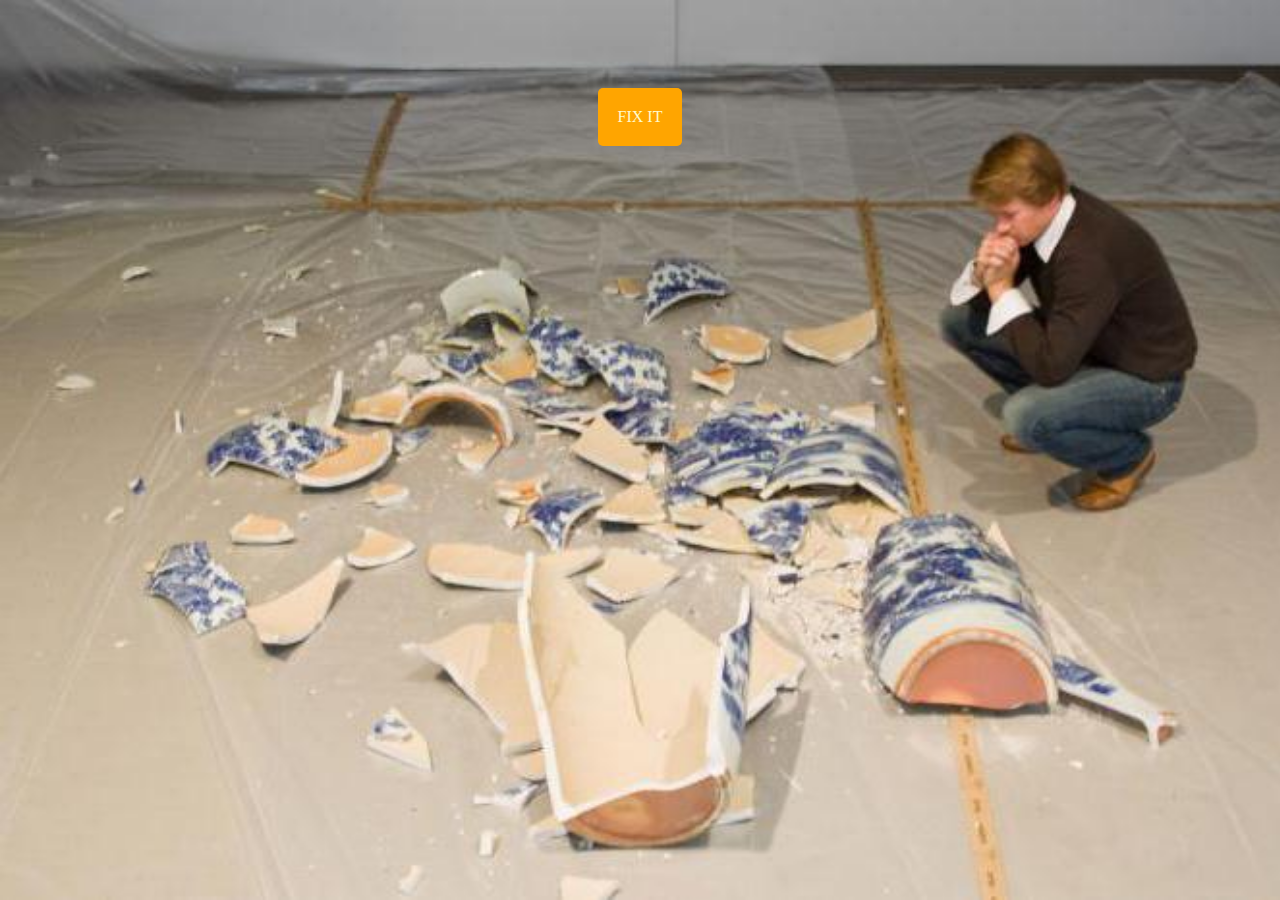
<file: index.html>
<html>

<head>
    <title>puzzle game</title>
    <link rel="stylesheet" href="puzzle3.css">
    <script src="puzzle3.js"></script>
    <link rel="icon" href="image/lo.jpg" type="image/x-icon"/>
    
</head>
<style>
body{
    background-image: url('guesss.jpg');
    background-size: cover;
}
</style>
<body>
    
    <div id="start">
        
        <div class="button_cont" align="center" onclick="gamestart()"><a class="example_a" href="index1.html" target="_blank" >Fix It</a></div>
    </div>
</body>

</html>
</file>
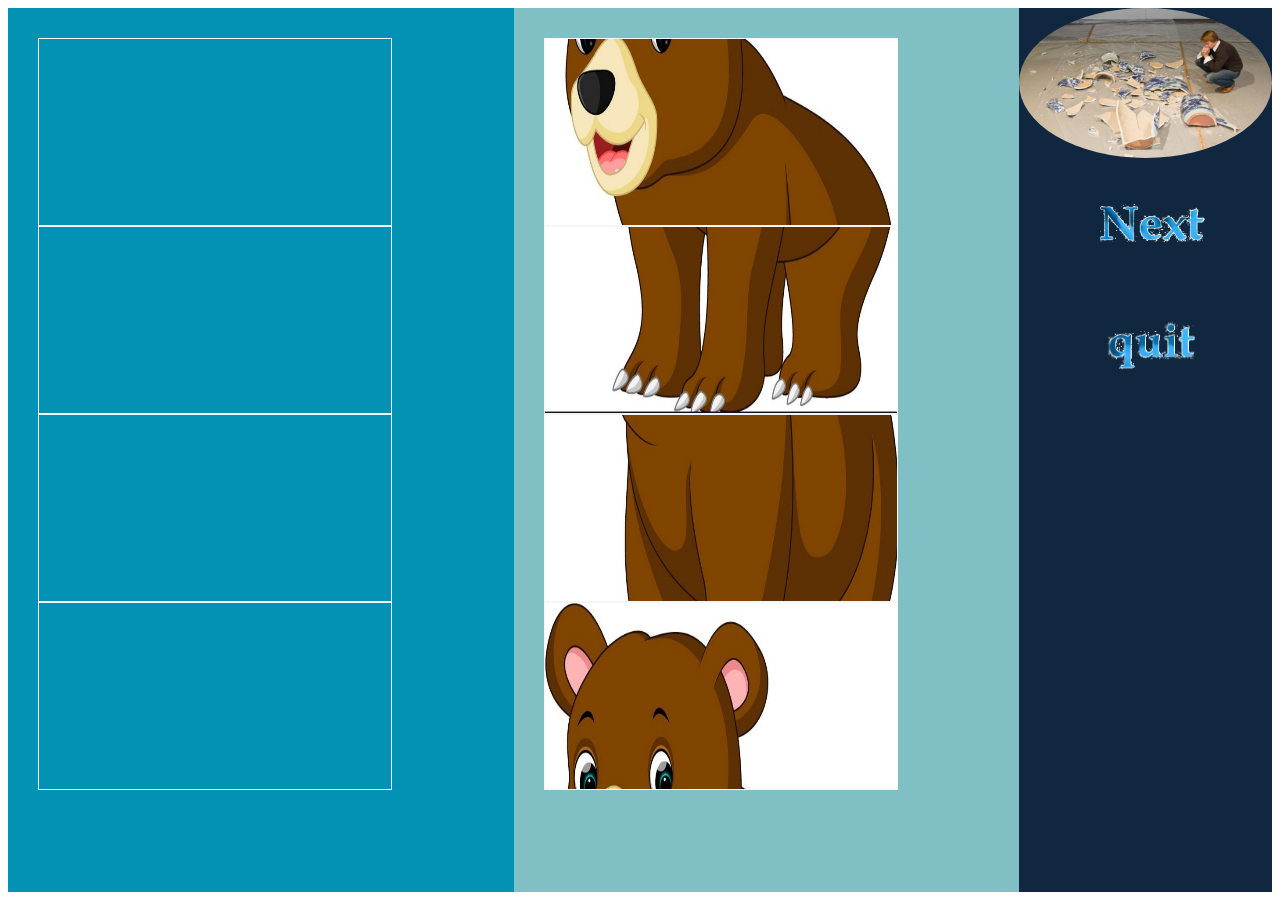
<file: bear.html>
<html>

<head>
    <title>puzzle game</title>
    <link rel="stylesheet" href="puzzle3.css">
    <script src="jquery-1.11.3.min.js"></script>
    <script src="puzzle3.js"></script>
    <link rel="icon" href="image/lo.jpg" type="image/x-icon"/>
    
</head>

<body>
    
    <div id="countain">
        <div id="puzdiv">
            <div class="rdiv">
                <div class="allphoto">
                    <div class="arrange" ondrop="drop(event)">
                        <img id="drag11" src="image/row-2-col-1.jpg" ondragstart="dragStart001(event)"
                            draggable="true" id="IMAGE001" style="width: 100%; height: 100%;">
                    </div>
                    <div class="arrange" ondrop="drop(event)">
                        <img id="drag22" src="image/row-4-col-1.jpg" ondragstart="dragStart002(event)"
                            draggable="true" id="IMAGE002" style="width: 100%; height: 100%;">
                    </div>
                    <div class="arrange" ondrop="drop(event)">
                        <img id="drag33" src="image/row-3-col-1.jpg" ondragstart="dragStart003(event)"
                            draggable="true" id="IMAGE003" style="width: 100%; height: 100%;">
                    </div>
                    <div class="arrange" ondrop="drop(event)">
                        <img id="drag44" src="image/row-1-col-1.jpg" ondragstart="dragStart004(event)"
                            draggable="true" id="IMAGE004" style="width: 100%; height: 100%;"> 
                    </div>

                </div>
            </div>
            <div class="ldiv">
                <div class="allphoto" id="div1" ondrop="drop(event)" ondragover="allowDrop(event)">

                    <div class="arrange" id="dropbox1" ondrop="drop006(event)" ondragover="allowDrop(event)"></div>
                    <div class="arrange" id="dropbox2" ondrop="drop007(event)" ondragover="allowDrop(event)"></div>
                    <div class="arrange" id="dropbox3" ondrop="drop008(event)" ondragover="allowDrop(event)"></div>
                    <div class="arrange" id="dropbox4" ondrop="drop009(event)" ondragover="allowDrop(event)"></div>

                </div>
            </div>
        </div>
        <div class="menu">
            <div id="logo"><img class="logimg" src="guesss.jpg"></div>
            <div class="btn" id="ltrlevel"><img  class="menueIMG" src=image/next1.png></div>
            
            <div class="btn"><img class="menueIMG" onclick="closeWindow()" src=image/quite.png></div>
        </div>
    </div>



    <div class="countainer">
        <div class="gameside">
            <div class="all-drops">
                <div id="drop1" class="picdiv" ondrop="drop006(event)" ondragover="allowDrop(event)"></div>
                <div id="drop2" class="picdiv" ondrop="drop007(event)" ondragover="allowDrop(event)"></div>
                <div id="drop3" class="picdiv" ondrop="drop008(event)" ondragover="allowDrop(event)"></div>
                <div id="drop4" class="picdiv" ondrop="drop009(event)" ondragover="allowDrop(event)"></div>

            </div>
            <div class="all-drags">
                <div class="picdiv2" ondrop="drop(event)">
                    <img id="drag1" class="pic" src="image/ee.png" ondragstart="dragStart001(event)" draggable="true"
                        id="target001">
                </div>
                <div class="picdiv2 " ondrop="drop(event)">
                    <img id="drag2" class="pic" src="image/rr.png" ondragstart="dragStart002(event)" draggable="true"
                        id="target002">
                </div>
                <div class="picdiv2 " ondrop="drop(event)">
                    <img id="drag3" class="pic" src="image/aaa.png" ondragstart="dragStart003(event)" draggable="true"
                        id="target003">
                </div>
                <div class="picdiv2" ondrop="drop(event)">
                    <img id="drag4" class="pic" src="image/b.png" ondragstart="dragStart004(event)" draggable="true"
                        id="target004">
                </div>
                <div class="picdiv2" ondrop="drop(event)">
                    <img id="drag5" class="pic" src="image/dd.png" ondragstart="dragStart005(event)" draggable="true"
                        id="target005">
                </div>
            </div>
        </div>



        <div class="menu">
            <div id="logo"><img class="logimg" src="guesss.jpg"></div>
            <div class="btn" onclick="goback()"><img class="menueIMG" src=image/back1.png></div>
            
            <div class="btn"><img class="menueIMG" onclick="closeWindow()" src=image/quite.png></div>
        </div>
    </div>
<script>
$(window).load(function () {
    $("#countain").show();
    $(".countainer").hide();
})


$("#ltrlevel").click(function () {
    $(".countainer").show();
    $("#countain").hide();
})

</script>

</body>

</html>
</file>
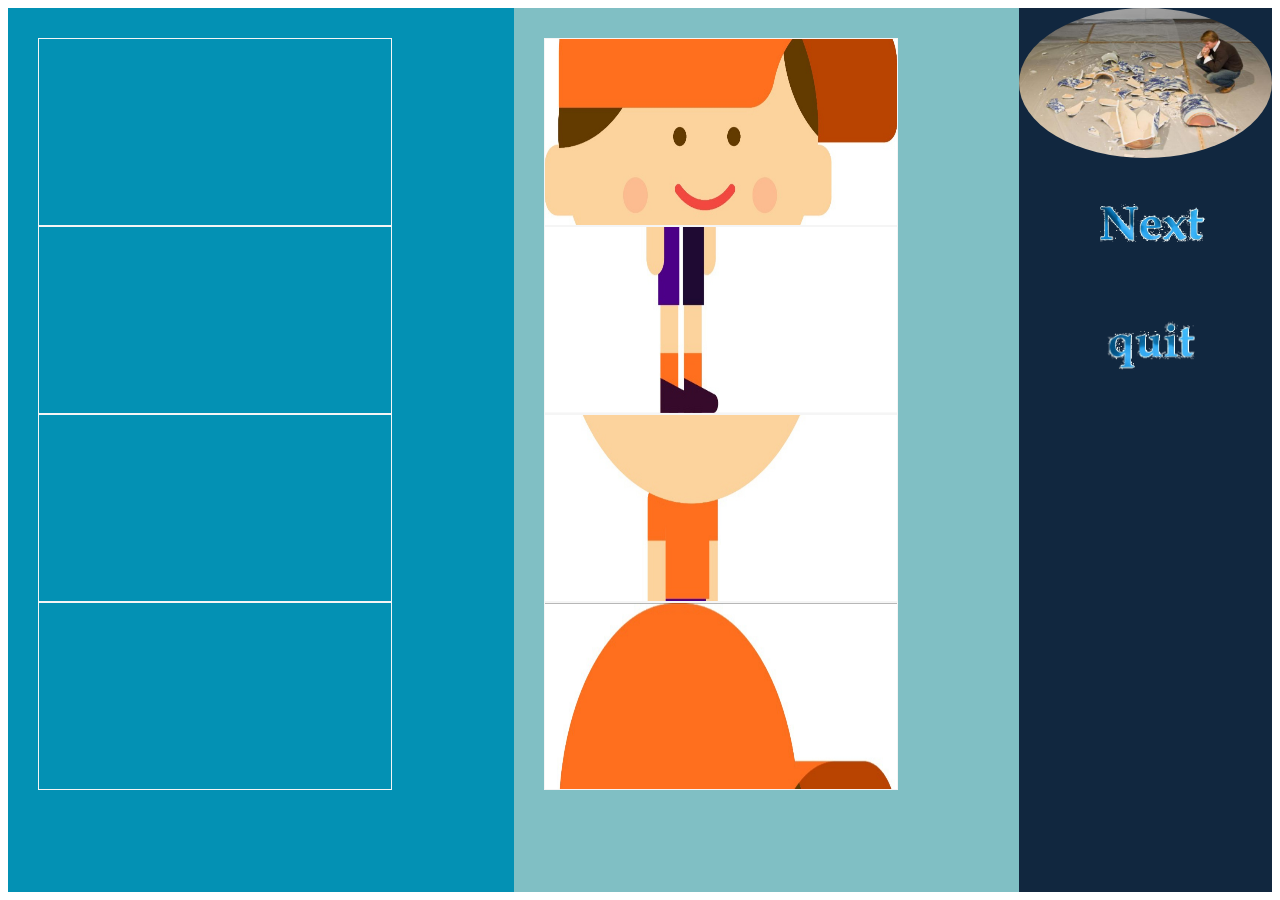
<file: boy.html>
<html>

<head>
    <title>puzzle game1</title>
    <link rel="stylesheet" href="puzzle3.css">
    <script src="jquery-1.11.3.min.js"></script>
    <script src="puzzle3.js"></script>
    <link rel="icon" href="image/lo.jpg" type="image/x-icon"/>
    

</head>

<body>
   

    
    <div id="countain">
        <div id="puzdiv">
            <div class="rdiv">
                <div class="allphoto">
                    <div class="arrange" ondrop="drop(event)">
                        <img id="drag11" src="img3boy.jpeg" ondragstart="dragStart001(event)"
                        
                            draggable="true" id="IMAGE001" style="width: 100%; height: 100%;">
                    </div>
                    <div class="arrange" ondrop="drop(event)">
                        <img id="drag22" src="img4boy.jpeg" ondragstart="dragStart002(event)"
                            draggable="true" id="IMAGE002" style="width: 100%; height: 100%;">
                    </div>
                    <div class="arrange" ondrop="drop(event)">
                        <img id="drag33" src="img2boy.jpeg" ondragstart="dragStart003(event)"
                            draggable="true" id="IMAGE003" style="width: 100%; height: 100%;">
                    </div>
                    <div class="arrange" ondrop="drop(event)">
                        <img id="drag44" src="img1boy.jpeg" ondragstart="dragStart004(event)"
                            draggable="true" id="IMAGE004" style="width: 100%; height: 100%;">
                    </div>

                </div>
            </div>
            <div class="ldiv">
                <div class="allphoto" id="div1" ondrop="drop(event)" ondragover="allowDrop(event)">

                    <div class="arrange" id="dropbox1" ondrop="drop006(event)" ondragover="allowDrop(event)"></div>
                    <div class="arrange" id="dropbox2" ondrop="drop007(event)" ondragover="allowDrop(event)"></div>
                    <div class="arrange" id="dropbox3" ondrop="drop008(event)" ondragover="allowDrop(event)"></div>
                    <div class="arrange" id="dropbox4" ondrop="drop009(event)" ondragover="allowDrop(event)"></div>

                </div>
            </div>
        </div>
        <div class="menu">
            <div id="logo"><img class="logimg" src="guesss.jpg"></div>
            <div class="btn" id="ltrlevel"><img class="menueIMG" src=image/next1.png></div>
            
            <div class="btn"><img class="menueIMG"onclick="closeWindow()" src=image/quite.png></div>
        </div>
    </div>



    <div class="countainer">
        <div class="gameside">
            <div class="all-drops">
                <div id="drop1" class="picdiv" ondrop="drop006(event)" ondragover="allowDrop(event)"></div>
                <div id="drop2" class="picdiv" ondrop="drop007(event)" ondragover="allowDrop(event)"></div>
                <div id="drop3" class="picdiv" ondrop="drop008(event)" ondragover="allowDrop(event)"></div>
                <div id="drop4" class="picdiv" ondrop="drop009(event)" ondragover="allowDrop(event)"></div>

            </div>
            <div class="all-drags">
                <div class="picdiv2" ondrop="drop(event)">
                    <img id="drag1" class="pic" src="image/ii.png" ondragstart="dragStart001(event)" draggable="true"
                        id="target001">
                </div>
                <div class="picdiv2 " ondrop="drop(event)">
                    <img id="drag2" class="pic" src="image/dd.png" ondragstart="dragStart002(event)" draggable="true"
                        id="target002">
                </div>
                <div class="picdiv2 " ondrop="drop(event)">
                    <img id="drag3" class="pic" src="image/rr.png" ondragstart="dragStart003(event)" draggable="true"
                        id="target003">
                </div>
                <div class="picdiv2" ondrop="drop(event)">
                    <img id="drag4" class="pic" src="image/bb.png" ondragstart="dragStart004(event)" draggable="true"
                        id="target004">
                </div>
                <div class="picdiv2" ondrop="drop(event)">
                    <img id="drag5" class="pic" src="image/ll.png" ondragstart="dragStart005(event)" draggable="true"
                        id="target005">
                </div>
            </div>
        </div>



        <div class="menu">
            <div id="logo"><img class="logimg" src="guesss.jpg"></div>
            
            <div class="btn" onclick="goback()"><img class="menueIMG" src=image/back1.png></div>
            <div class="btn"><img class="menueIMG" onclick="closeWindow()" src=image/quite.png></div>
        </div>
    </div>
<script>
$(window).load(function () {
   
    $("#countain").show();
    $(".countainer").hide();
})


$("#ltrlevel").click(function () {
   
    $(".countainer").show();
   $("#countain").hide();
})




</script>

</body>

</html>
</file>
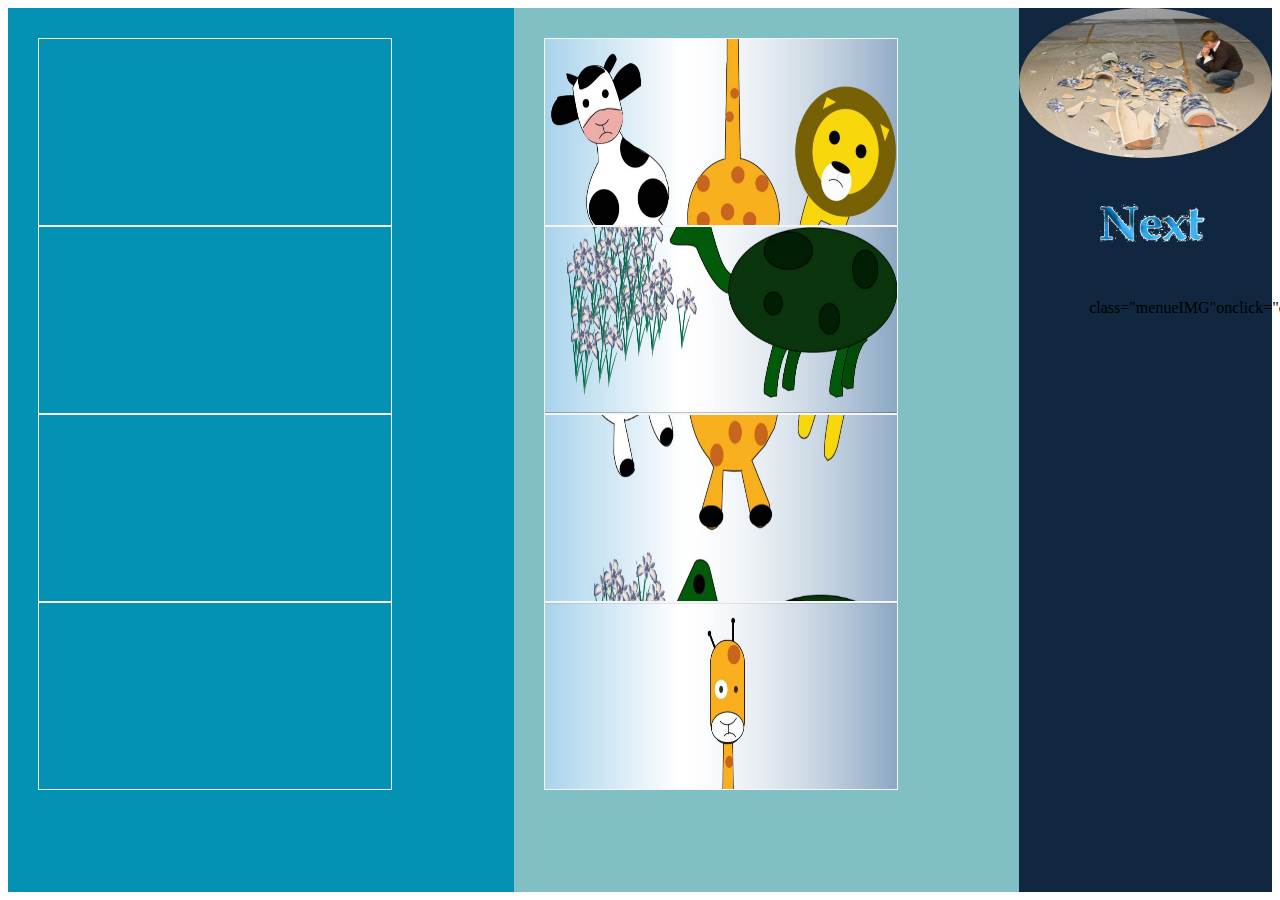
<file: gr.html>
<html>

<head>
    <title>puzzle game</title>
    <link rel="stylesheet" href="puzzle3.css">
    <script src="jquery-1.11.3.min.js"></script>
    <script src="puzzle3.js"></script>
    <link rel="icon" href="image/lo.jpg" type="image/x-icon"/>
    

</head>

<body>



    <div id="countain">
        <div id="puzdiv">
            <div class="rdiv">
                <div class="allphoto">
                    <div class="arrange" ondrop="drop(event)">
                        <img id="drag11" src="img2gr.jpeg" ondragstart="dragStart001(event)"
                            draggable="true" id="IMAGE001" style="width: 100%; height: 100%;">
                    </div>
                    <div class="arrange" ondrop="drop(event)">
                        <img id="drag22" src="img4gr.jpeg" ondragstart="dragStart002(event)"
                            draggable="true" id="IMAGE002" style="width: 100%; height: 100%;">
                    </div>
                    <div class="arrange" ondrop="drop(event)">
                        <img id="drag33" src="img3gr.jpeg" ondragstart="dragStart003(event)"
                            draggable="true" id="IMAGE003" style="width: 100%; height: 100%;">
                    </div>
                    <div class="arrange" ondrop="drop(event)">
                        <img id="drag44" src="img1gr.jpeg" ondragstart="dragStart004(event)"
                            draggable="true" id="IMAGE004" style="width: 100%; height: 100%;">
                    </div>

                </div>
            </div>
            <div class="ldiv">
                <div class="allphoto" id="div1" ondrop="drop(event)" ondragover="allowDrop(event)">

                    <div class="arrange" id="dropbox1" ondrop="drop006(event)" ondragover="allowDrop(event)"></div>
                    <div class="arrange" id="dropbox2" ondrop="drop007(event)" ondragover="allowDrop(event)"></div>
                    <div class="arrange" id="dropbox3" ondrop="drop008(event)" ondragover="allowDrop(event)"></div>
                    <div class="arrange" id="dropbox4" ondrop="drop009(event)" ondragover="allowDrop(event)"></div>
                </div>
            </div>
        </div>
        <div class="menu">
            <div id="logo"><img class="logimg" src="guesss.jpg"></div>
            <div class="btn" id="ltrlevel"><img class="menueIMG" src=image/next1.png>
                
            </div> 
    
                    <div class="btn"> class="menueIMG"onclick="closeWindow()"src=image/quite.png> 
                </div>
             </div>
             </div>
             
             
             <div class="countainer">
                <div class="gameside" id="opcdiv">
                    <div class="all-drops">
                        <div id="drop1" class="picdiv" ondrop="drop006(event)" ondragover="allowDrop(event)"></div>
                        <div id="drop2" class="picdiv" ondrop="drop007(event)" ondragover="allowDrop(event)"></div>
                        <div id="drop3" class="picdiv" ondrop="drop008(event)" ondragover="allowDrop(event)"></div>
                        <div id="drop4" class="picdiv" ondrop="drop009(event)" ondragover="allowDrop(event)"></div>
                    </div>
                    <div class="all-drags">
                        <div class="picdiv2" ondrop="drop(event)">
                            <img id="drag1" class="pic" src="image/ii.png" ondragstart="dragStart001(event)"
                                draggable="true" id="target001">
                        </div>
                        <div class="picdiv2 " ondrop="drop(event)">
                            <img id="drag2" class="pic" src="image/hh.png" ondragstart="dragStart002(event)"
                                draggable="true" id="target002">
                        </div>
                        <div class="picdiv2 " ondrop="drop(event)">
                            <img id="drag3" class="pic" src="image/ss.png" ondragstart="dragStart003(event)"
                                draggable="true" id="target003">
                        </div>
                        <div class="picdiv2" ondrop="drop(event)">
                            <img id="drag4" class="pic" src="image/ff.png" ondragstart="dragStart004(event)"
                                draggable="true" id="target004">
                        </div>
                        <div class="picdiv2" ondrop="drop(event)">
                            <img id="drag5" class="pic" src="image/oo.png" ondragstart="dragStart005(event)"
                                draggable="true" id="target005">
                        </div>
                    </div>
                </div>
                <div class="menu">
                    <div id="logo"><img class="logimg" src="guesss.jpg">
                    </div>
                    <div class="btn" onclick="goback()" ><img class="menueIMG" src=image/back1.png> </div> 
                            <div class="btn">
                                <img onclick="closeWindow()" class="menueIMG" src=image/quite.png>
                         </div> 
                  </div> 
             </div>                          
                            
     <script>
                               
        $(window).load(function () {
        $("#countain").show();
         $(".countainer").hide();
         
             })
        
        
             $("#ltrlevel").click(function () {
          $(".countainer").show();
          $("#countain").hide();
                 })                  
                               
     </script>
</body>
</html>
</file>
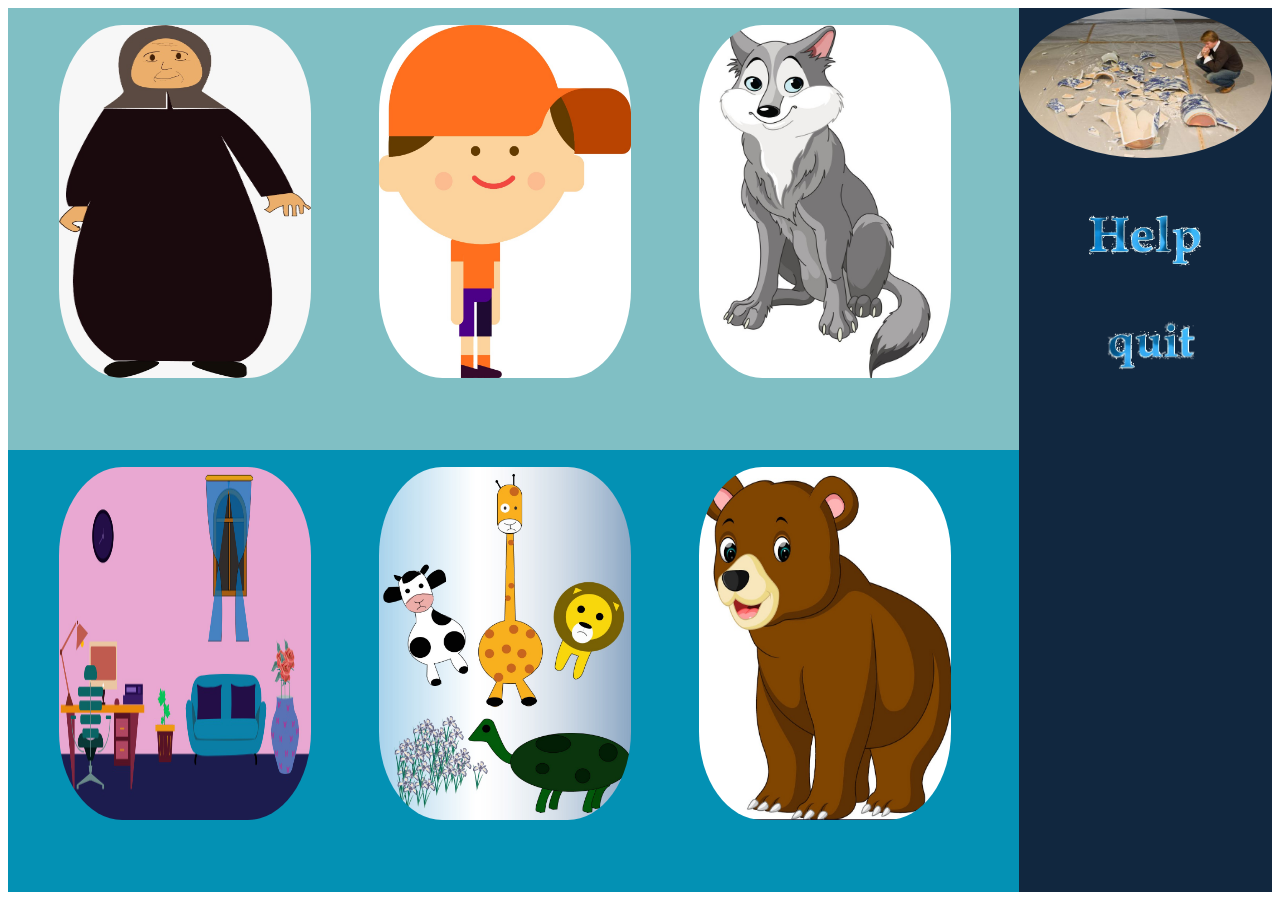
<file: index1.html>
<html>

<head>
    <title>puzzle game</title>
    <link rel="stylesheet" href="puzzle3.css">
    <script src="jquery-1.11.3.min.js"></script>
    <script src="puzzle3.js"></script>
    <link rel="icon" href="image/lo.jpg" type="image/x-icon"/>
    
</head>

<body>

    <div id="maindiv">
        <div id="lefftdiv">
            <div id="information">
                <div class="pikup">
                    <img id="fishimg" onclick="women()" class="infoimg" src="WhatsApp Image 2020-02-02 at 2.44.23 PM.jpeg">
                    
                </div>
                <div class="pikup" ><img onclick="boy()" class="infoimg" src="WhatsApp Image 2020-02-02 at 1.34.56 PM (1).jpeg"></div>
                <div class="pikup"><img onclick="wolf()" class="infoimg" src="image/wolf.jpg"></div>
                
                
            </div>
            <div id="choose">
                <div class="pikup" ><img onclick="room()" class="infoimg" src="WhatsApp Image 2020-02-02 at 2.51.30 PM.jpeg">
                
                </div>
                <div class="pikup" ><img onclick="gr()" class="infoimg" src="WhatsApp Image 2020-02-02 at 2.45.49 PM (1).jpeg"></div>
                <div class="pikup" ><img onclick="bear()"class="infoimg" src="image/bear.jpg">
                </div>
                <audio id="audio">
                    <source src="audio/correct.mp3" type="audio/mp3">
                </audio>
            
        </div></div>
        <div class="menu">
            <div><img class="logimg" src="guesss.jpg"></div>


            <div class="btn" id="help"><img class="menueIMG" onclick="video()" src=image/help.png>
                          
            </div>
            <div class="btn"><img class="menueIMG" onclick="closeWindow()" src=image/quite.png></div>
        </div>
    </div>

    
</body>


</html>
</file>
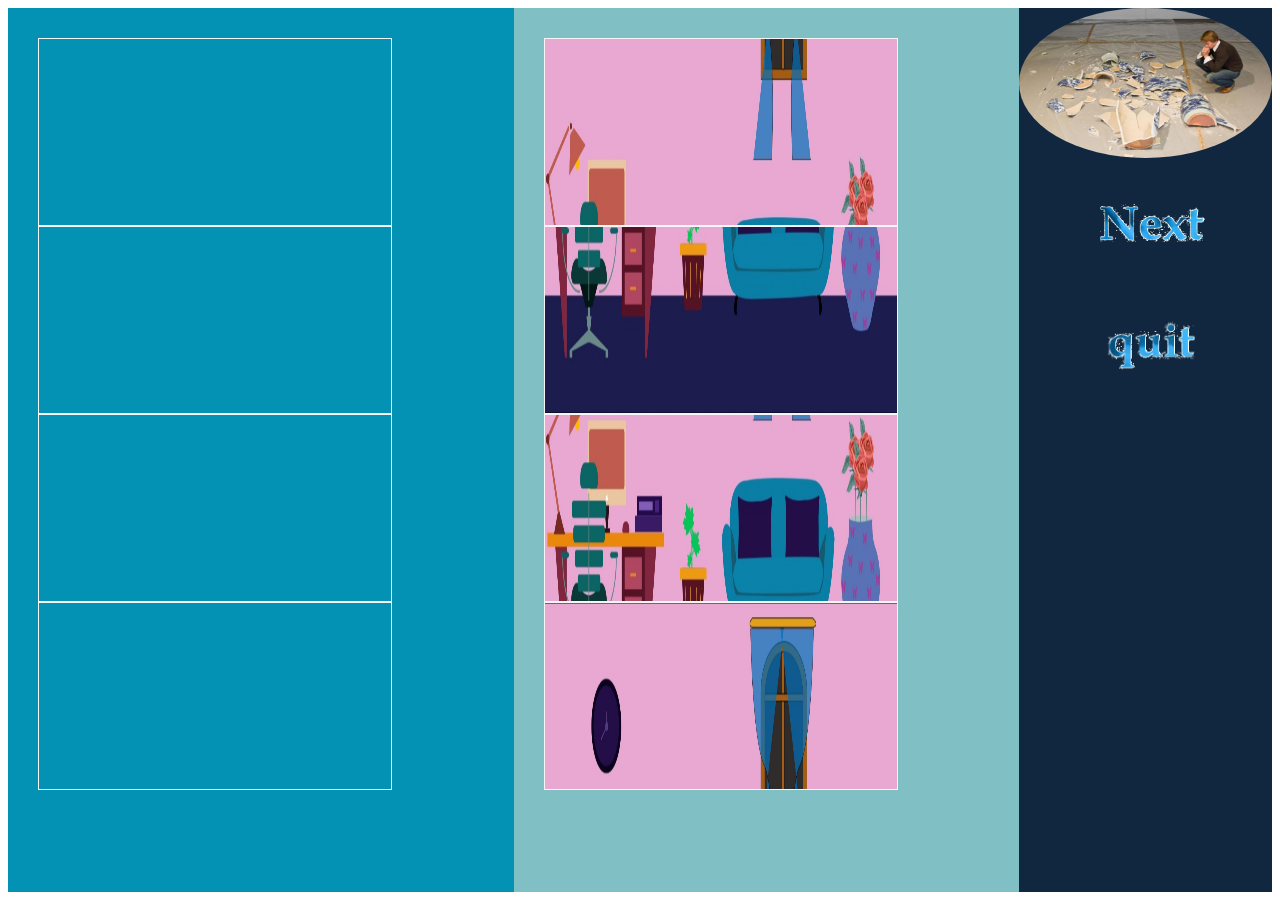
<file: room.html>
<html>

<head>
    <title>puzzle game</title>
    <link rel="stylesheet" href="puzzle3.css">
    <script src="jquery-1.11.3.min.js"></script>
    <script src="puzzle3.js"></script>
    <link rel="icon" href="image/lo.jpg" type="image/x-icon"/>

</head>

<body>
   
            <!-- img choose -->
    <div id="countain">
        <div id="puzdiv">
            <div class="rdiv">
                <div class="allphoto">
                    <div class="arrange" ondrop="drop(event)">
                        <img id="drag11" src="img2room.jpeg" ondragstart="dragStart001(event)"
                            draggable="true" id="IMAGE001" style="width: 100%; height: 100%;">
                    </div>
                    <div class="arrange" ondrop="drop(event)">
                        <img id="drag22" src="img4room.jpeg" ondragstart="dragStart002(event)"
                            draggable="true" id="IMAGE002" style="width: 100%; height: 100%;">
                    </div>
                    <div class="arrange" ondrop="drop(event)">
                        <img id="drag33" src="img3room.jpeg" ondragstart="dragStart003(event)"
                            draggable="true" id="IMAGE003" style="width: 100%; height: 100%;">
                    </div>
                    <div class="arrange" ondrop="drop(event)">
                        <img id="drag44" src="img1room.jpeg" ondragstart="dragStart004(event)"
                            draggable="true" id="IMAGE004" style="width: 100%; height: 100%;">
                    </div>

                </div>
            </div>
            <div class="ldiv">
                <div class="allphoto" id="div1" ondrop="drop(event)" ondragover="allowDrop(event)">

                    <div class="arrange" id="dropbox1" ondrop="drop006(event)" ondragover="allowDrop(event)"></div>
                    <div class="arrange" id="dropbox2" ondrop="drop007(event)" ondragover="allowDrop(event)"></div>
                    <div class="arrange" id="dropbox3" ondrop="drop008(event)" ondragover="allowDrop(event)"></div>
                    <div class="arrange" id="dropbox4" ondrop="drop009(event)" ondragover="allowDrop(event)"></div>

                </div>
            </div>
        </div>
        <!-- img btn -->
        <div class="menu">
            <div id="logo"><img class="logimg" src="guesss.jpg"></div>
            <div class="btn" id="ltrlevel"><img  class="menueIMG" src=image/next1.png></div>
        
            <div class="btn"><img class="menueIMG"  onclick="closeWindow()"  src=image/quite.png></div>
        </div>
    </div>



    <div class="countainer" id="opcdiv">
        <div class="gameside">
            <div class="all-drops">
                <div id="drop1" class="picdiv" ondrop="drop006(event)" ondragover="allowDrop(event)"></div>
                <div id="drop2" class="picdiv" ondrop="drop007(event)" ondragover="allowDrop(event)"></div>
                <div id="drop3" class="picdiv" ondrop="drop008(event)" ondragover="allowDrop(event)"></div>
                <div id="drop4" class="picdiv" ondrop="drop009(event)" ondragover="allowDrop(event)"></div>
                 
            </div>
            <div class="all-drags">
                <div class="picdiv2" ondrop="drop(event)">
                    <img id="drag1" class="pic" src="image/ii.png" ondragstart="dragStart001(event)" draggable="true"
                        id="target001">
                </div>
                <div class="picdiv2 " ondrop="drop(event)">
                    <img id="drag2" class="pic" src="image/nn.png" ondragstart="dragStart002(event)" draggable="true"
                        id="target002">
                </div>
                <div class="picdiv2 " ondrop="drop(event)">
                    <img id="drag3" class="pic" src="image/oo.png" ondragstart="dragStart003(event)" draggable="true"
                        id="target003">
                </div>
                <div class="picdiv2" ondrop="drop(event)">
                    <img id="drag4" class="pic" src="image/ll.png" ondragstart="dragStart004(event)" draggable="true"
                        id="target004">
                </div>
                <div class="picdiv2" ondrop="drop(event)">
                    <img id="drag5" class="pic" src="image/ee.png" ondragstart="dragStart005(event)" draggable="true"
                        id="target005">
                </div>
            </div>
        </div>



        <div class="menu">
            <div id="logo"><img class="logimg" src="guesss.jpg"></div>
            
            <div class="btn" onclick="goback()"><img class="menueIMG" src=image/back1.png></div>

            
            <div class="btn"><img class="menueIMG" onclick="closeWindow()" src=image/quite.png></div>
        </div>
    </div>
<script>
$(window).load(function () {
    $("#countain").show();
    $(".countainer").hide();
})


$("#ltrlevel").click(function () 
{
    $(".countainer").show();
    $("#countain").hide();
})

</script>

</body>

</html>
</file>
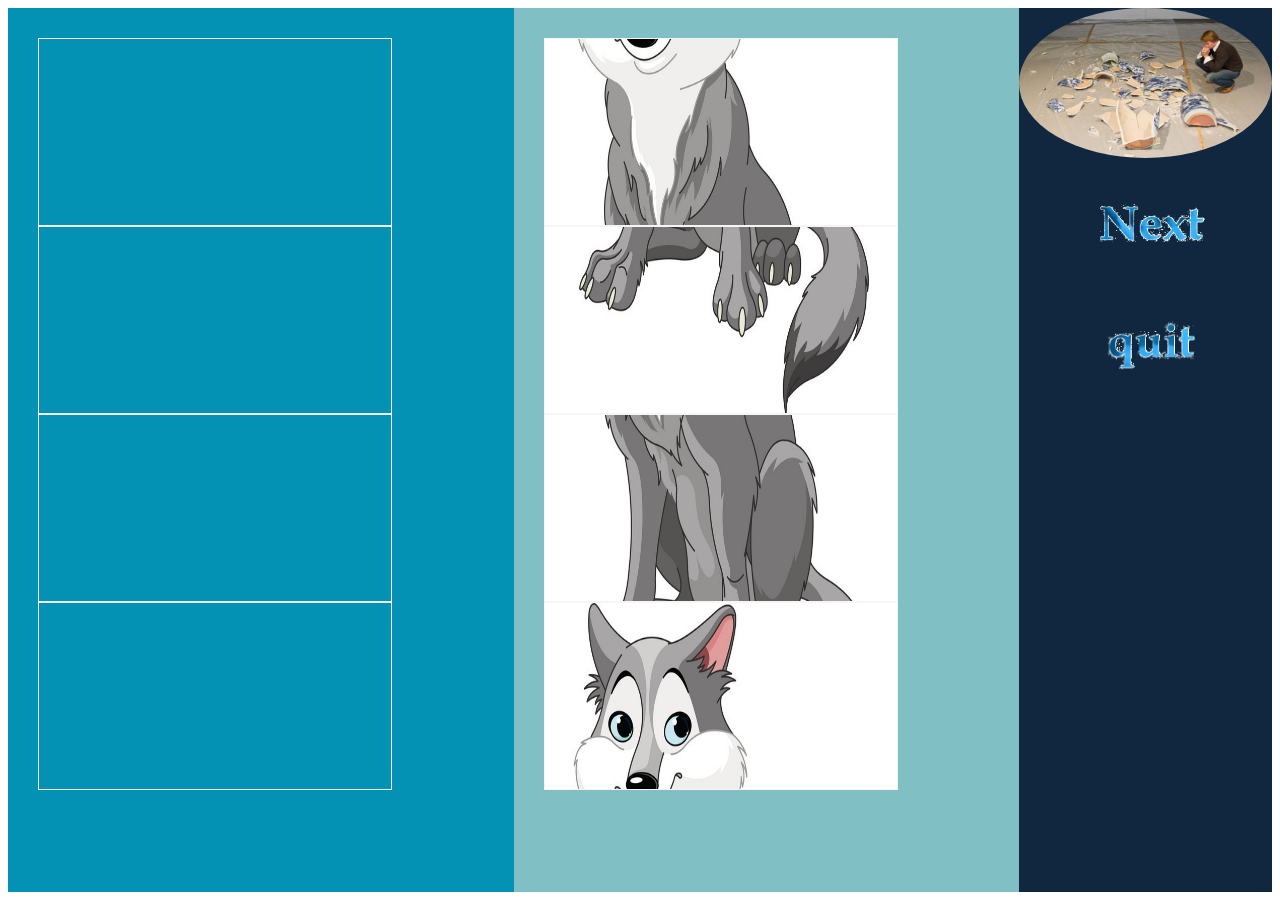
<file: wolf.html>
<html>

<head>
    <title>puzzle game</title>
    <link rel="stylesheet" href="puzzle3.css">
    <script src="jquery-1.11.3.min.js"></script>
    <script src="puzzle3.js"></script>
    <link rel="icon" href="image/lo.jpg" type="image/x-icon"/>
    
</head>

<body>

    <div id="countain">
        <div id="puzdiv">
            <div class="rdiv">
                <div class="allphoto">
                    <div class="arrange" ondrop="drop(event)">
                        <img id="drag11" src="image/wolf5.jpg" ondragstart="dragStart001(event)"
                            draggable="true" id="IMAGE001" style="width: 100%; height: 100%;">
                    </div>
                    <div class="arrange" ondrop="drop(event)">
                        <img id="drag22" src="image/wolf (2).jpg" ondragstart="dragStart002(event)"
                            draggable="true" id="IMAGE002" style="width: 100%; height: 100%;">
                    </div>
                    <div class="arrange" ondrop="drop(event)">
                        <img id="drag33" src="image/wolf3.jpg" ondragstart="dragStart003(event)"
                            draggable="true" id="IMAGE003" style="width: 100%; height: 100%;">
                    </div>
                    <div class="arrange" ondrop="drop(event)">
                        <img id="drag44" src="image/wolf1 (1).jpg" ondragstart="dragStart004(event)"
                            draggable="true" id="IMAGE004" style="width: 100%; height: 100%;">
                    </div>

                </div>
            </div>
            <div class="ldiv">
                <div class="allphoto" id="div1" ondrop="drop(event)" ondragover="allowDrop(event)">

                    <div class="arrange" id="dropbox1" ondrop="drop006(event)" ondragover="allowDrop(event)"></div>
                    <div class="arrange" id="dropbox2" ondrop="drop007(event)" ondragover="allowDrop(event)"></div>
                    <div class="arrange" id="dropbox3" ondrop="drop008(event)" ondragover="allowDrop(event)"></div>
                    <div class="arrange" id="dropbox4" ondrop="drop009(event)" ondragover="allowDrop(event)"></div>

                </div>
            </div>
        </div>
        <div class="menu">
            <div id="logo"><img class="logimg" src="guesss.jpg"></div>
            <div class="btn" id="ltrlevel"><img  class="menueIMG" src=image/next1.png></div>
           
            <div class="btn"><img class="menueIMG" src=image/quite.png></div>
        </div>
    </div>



    <div class="countainer">
        <div class="gameside">
            <div class="all-drops">
                <div id="drop1" class="picdiv" ondrop="drop006(event)" ondragover="allowDrop(event)"></div>
                <div id="drop2" class="picdiv" ondrop="drop007(event)" ondragover="allowDrop(event)"></div>
                <div id="drop3" class="picdiv" ondrop="drop008(event)" ondragover="allowDrop(event)"></div>
                <div id="drop4" class="picdiv" ondrop="drop009(event)" ondragover="allowDrop(event)"></div>

            </div>
            <div class="all-drags">
                <div class="picdiv2" ondrop="drop(event)">
                    <img id="drag1" class="pic" src="image/oo.png" ondragstart="dragStart001(event)" draggable="true"
                        id="target001">
                </div>
                <div class="picdiv2 " ondrop="drop(event)">
                    <img id="drag2" class="pic" src="image/ff.png" ondragstart="dragStart002(event)" draggable="true"
                        id="target002">
                </div>
                <div class="picdiv2 " ondrop="drop(event)">
                    <img id="drag3" class="pic" src="image/l.png" ondragstart="dragStart003(event)" draggable="true"
                        id="target003">
                </div>
                <div class="picdiv2" ondrop="drop(event)">
                    <img id="drag4" class="pic" src="image/w.png" ondragstart="dragStart004(event)" draggable="true"
                        id="target004">
                </div>
                <div class="picdiv2" ondrop="drop(event)">
                    <img id="drag5" class="pic" src="image/aaa.png" ondragstart="dragStart005(event)" draggable="true"
                        id="target005">
                </div>
            </div>
        </div>



        <div class="menu">
            <div id="logo"><img class="logimg" src="guesss.jpg"></div>
            <div class="btn" onclick="goback()"><img class="menueIMG" src=image/back1.png></div>
           
            <div class="btn"><img class="menueIMG" onclick="closeWindow()" src=image/quite.png ></div>
        </div>
    </div>



<script>
$(window).load(function () {
    $("#countain").show();
    $(".countainer").hide();
})


$("#ltrlevel").click(function () {
    $(".countainer").show();
    $("#countain").hide();
})

</script>

</body>

</html>
</file>
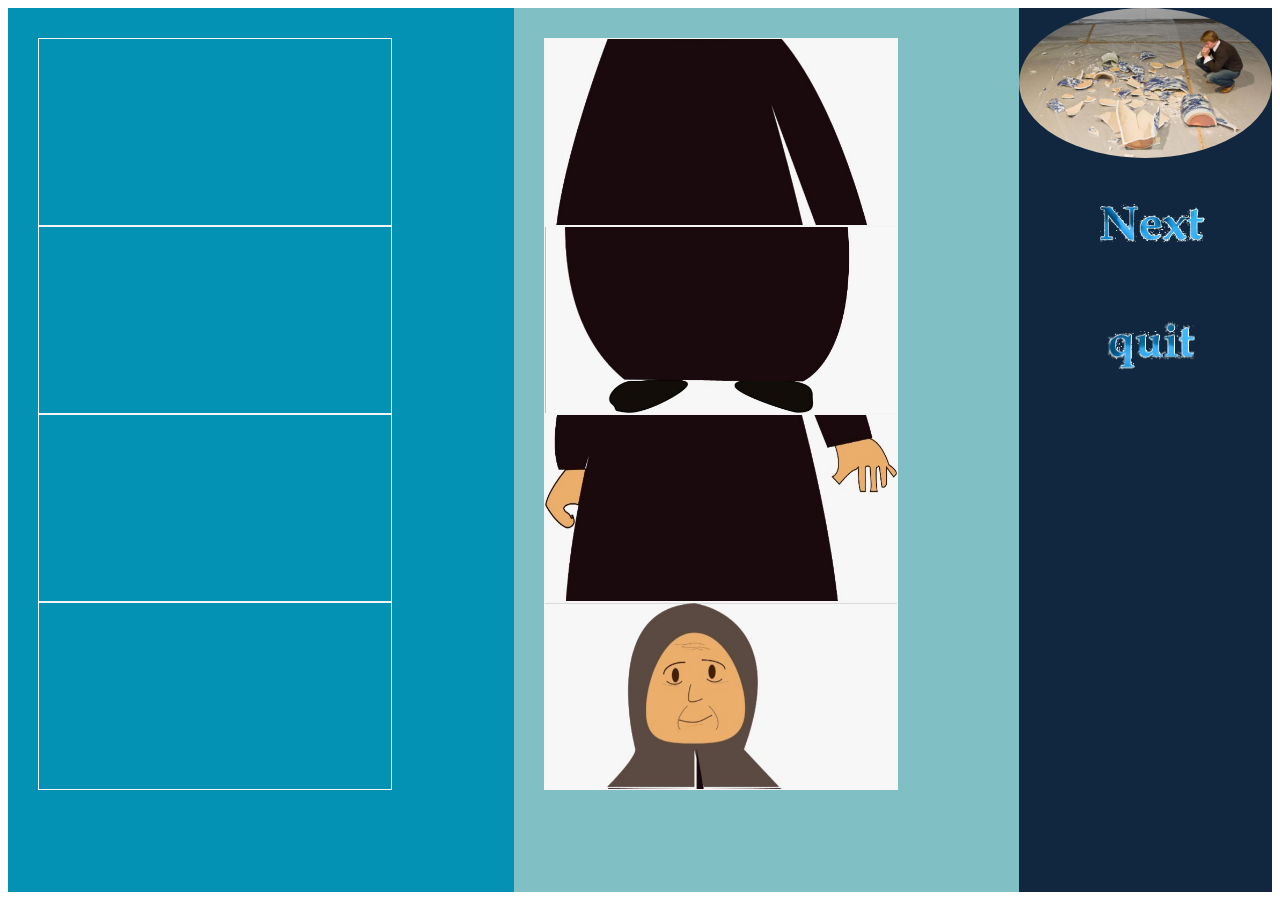
<file: women.html>
<html>

<head>
    <title>puzzle game</title>
    <link rel="stylesheet" href="puzzle3.css">
    <script src="jquery-1.11.3.min.js"></script>
    <script src="puzzle3.js"></script>
    <link rel="icon" href="image/lo.jpg" type="image/x-icon"/>
    
</head>

<body>


    <div id="countain">
        <div id="puzdiv">
            <div class="rdiv">
                <div class="allphoto">
                    <div class="arrange" ondrop="drop(event)">
                        <img id="drag11" src="img2women.jpeg" ondragstart="dragStart001(event)"
                            draggable="true" id="IMAGE001" style="width: 100%; height: 100%;">
                    </div>
                    <div class="arrange" ondrop="drop(event)">
                        <img id="drag22" src="img4women.jpeg" ondragstart="dragStart002(event)"
                            draggable="true" id="IMAGE002" style="width: 100%; height: 100%;">
                    </div>
                    <div class="arrange" ondrop="drop(event)">
                        <img id="drag33" src="img3women.jpeg" ondragstart="dragStart003(event)"
                            draggable="true" id="IMAGE003" style="width: 100%; height: 100%;">
                    </div>
                    <div class="arrange" ondrop="drop(event)">
                        <img id="drag44" src="img1women.jpeg" ondragstart="dragStart004(event)"
                            draggable="true" id="IMAGE004" style="width: 100%; height: 100%;">
                    </div>

                </div>
            </div>
            <div class="ldiv">
                <div class="allphoto" id="div1" ondrop="drop(event)" ondragover="allowDrop(event)">

                    <div class="arrange" id="dropbox1" ondrop="drop006(event)" ondragover="allowDrop(event)"></div>
                    <div class="arrange" id="dropbox2" ondrop="drop007(event)" ondragover="allowDrop(event)"></div>
                    <div class="arrange" id="dropbox3" ondrop="drop008(event)" ondragover="allowDrop(event)"></div>
                    <div class="arrange" id="dropbox4" ondrop="drop009(event)" ondragover="allowDrop(event)"></div>

                </div>
            </div>
        </div>
        <div class="menu">
            <div id="logo"><img class="logimg" src="guesss.jpg"></div>
            <div class="btn" id="ltrlevel"><img  class="menueIMG" src=image/next1.png></div>
        
            <div class="btn"><img class="menueIMG" onclick="closeWindow()"  src=image/quite.png></div>
        </div>
    </div>



    <div class="countainer">
        <div class="gameside">
            <div class="all-drops">
                <div id="drop1" class="picdiv" ondrop="drop006(event)" ondragover="allowDrop(event)"></div>
                <div id="drop2" class="picdiv" ondrop="drop007(event)" ondragover="allowDrop(event)"></div>
                <div id="drop3" class="picdiv" ondrop="drop008(event)" ondragover="allowDrop(event)"></div>
                <div id="drop4" class="picdiv" ondrop="drop009(event)" ondragover="allowDrop(event)"></div>

            </div>
            <div class="all-drags">
                <div class="picdiv2" ondrop="drop(event)">
                    <img id="drag1" class="pic" src="image/ee.png" ondragstart="dragStart001(event)" draggable="true"
                        id="target001">
                </div>
                <div class="picdiv2 " ondrop="drop(event)">
                    <img id="drag2" class="pic" src="image/rr.png" ondragstart="dragStart002(event)" draggable="true"
                        id="target002">
                </div>
                <div class="picdiv2 " ondrop="drop(event)">
                    <img id="drag3" class="pic" src="image/ee.png" ondragstart="dragStart003(event)" draggable="true"
                        id="target003">
                </div>
                <div class="picdiv2" ondrop="drop(event)">
                    <img id="drag4" class="pic" src="image/dd.png" ondragstart="dragStart004(event)" draggable="true"
                        id="target004">
                </div>
                <div class="picdiv2" ondrop="drop(event)">
                    <img id="drag5" class="pic" src="image/oo.png" ondragstart="dragStart005(event)" draggable="true"
                        id="target005">
                </div>
            </div>
        </div>



        <div class="menu">
            <div id="logo"><img class="logimg" src="guesss.jpg"></div>
            <div class="btn" onclick="goback()"><img class="menueIMG" src=image/back1.png></div>
            
            <div class="btn"><img class="menueIMG" onclick="closeWindow()" src=image/quite.png></div>
        </div>
    </div>
<script>
$(window).load(function () {
    $("#countain").show();
    $(".countainer").hide();
})


$("#ltrlevel").click(function () {
    $(".countainer").show();
    $("#countain").hide();
})

</script>

</body>

</html>
</file>
<file: puzzle3.css>
*
{
    box-sizing: border-box;
}
#start
{
    width: 100%;
    height: 100%;
}
#backgroundimg
{
    width: 100%;
    height: 100%;
}
.example_a {
	color: lemonchiffon!important;
	text-transform: uppercase;
	text-decoration: none;
	background: orange;
	padding: 20px;
	border-radius: 5px;
	display: inline-block;
	border: none;
	transition: all 0.4s ease 0s;
    text-align: center;
    margin-top: 80px;
	}
	.example_a:hover {
		color:orange;
		background:green;
		letter-spacing: 1px;
		-webkit-box-shadow: 0px 5px 40px -10px rgba(0,0,0,0.57);
		-moz-box-shadow: 0px 5px 40px -10px rgba(0,0,0,0.57);
		box-shadow: 5px 40px -10px rgba(0,0,0,0.57);
		transition: all 0.4s ease 0s;
		}
#startgame
{
    margin-top: 0%;
   background-color:rgb(128, 191, 196);
   color: whitesmoke;
   width: 25%;
   height: 15%;
   position: absolute;
   bottom: 5%;
   right: 38%;
   border-radius: 40%;
   font-size: 50px;
   box-shadow: 3px 3px rgb(3, 71, 80);
   cursor: pointer;
}

#maindiv
{
    width:100% ;
    height: 100%;
}

#lefftdiv
{
    width: 80%;
    height: 100%;
    float: left;
}

#information
{
    width: 100%;
    height: 50%;
    background-color: rgb(128, 191, 196);
}
.info{
    float: left;
    width: 20%;
    height: 80%;
    margin: 1.7%;
}
.infoimg{
    width: 100%;
    height: 100%;
    border-radius: 5%;
}
.fas{
    font-size: 50px;
    color: rgb(17, 39, 63);
    
}
.controls{
        width: 100px;
        border: whitesmoke 1px solid;
}
.voicebtn
{

    margin-top: 5%;
    border-radius: 5%;
    width: 12%;
    height: 70px;


}

#choose{
    width: 100%;
    height: 50%;
    background-color: #0391b4;
    display: flex;
}
.pikup{
    
    width: 25%;
    height: 80%;
    float: left;
    margin: 1.65%;
    margin-left: 5%;
    
}
.pikup img{
    width: 100%;
    height: 100%;
    border-radius: 25%;
}
.menu{
    width: 20%;
    height: 100%;
    background-color: rgb(17, 39, 63);
    float: right;
    ;
}

.logimg{
    width: 100%;
    height: 150px;
    border-radius: 50%;
}
 .btn{
    width: 50%;
    margin-left: 70px;
    padding-top: 30px;
}
.menueIMG{
    width: 100%;
}
#countain{
    width: 100%;
    height: 100%;

}
#puzdiv{
    width: 80%;
    height: 100%;
    float: left;
    background-color:#0391b4;
}
.rdiv{
     width: 50%;
     height: 100%;
     float: right;
     background-color: rgb(128, 191, 196);
}
.ldiv{
    width: 50%;
    height: 100%;
    float: left;
}
.allphoto{
        width: 70%;
        height: 85%;
         margin: 6%;
        
}
.arrange{
    width: 100%;
    height: 25%;
    border:.5px solid whitesmoke;

}
#myimg{
    width: 100%;
    height: 100%;
}

.countainer{
    width: 100%;
    border: 1px solid whitesmoke;
    height: 100%;
}



.gameside
{
    width: 80%;
    height: 100%;
    float: left;
}
.all-drops{
    width: 100%;
    height: 50%;
    background-color: rgb(128, 191, 196);
}

.all-drags
{
    width: 100%;
    height: 50%;
    background-color: #0391b4;
}

.picdiv{
    border: whitesmoke 1px solid;
    width: 15%;
    height: 90%;
    float: left;
    margin-top: 1.5%;
    margin-left: 4%
}
.picdiv2{
    width: 15%;
    height: 90%;
    float: left;
    margin-top: 1.5%;
    margin-left: 4%
}
.pic
{
    width: 100%;
    height: 85%;
}
</file>
